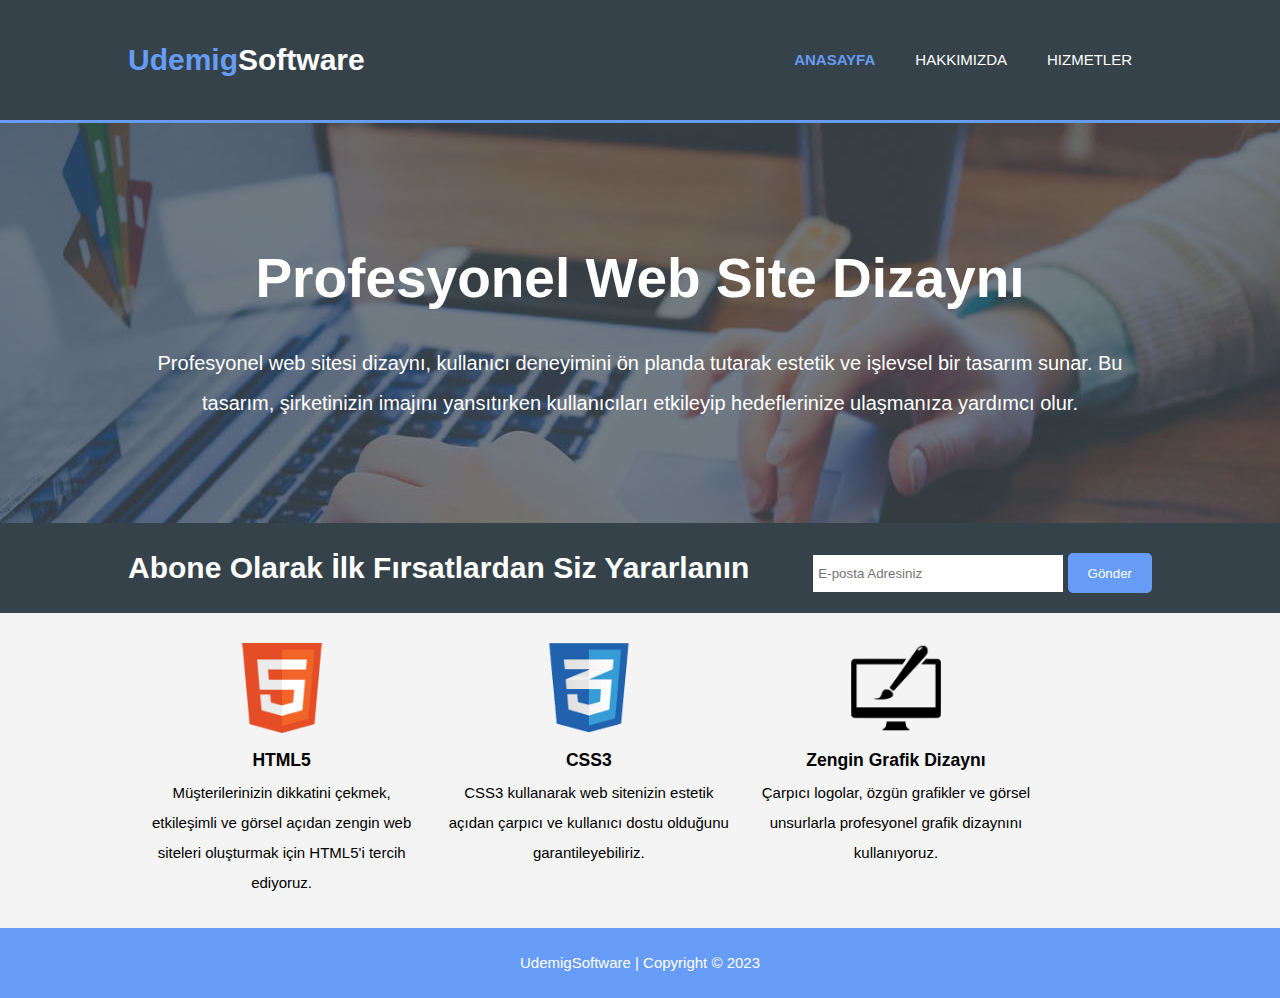
<file: index.html>
<!DOCTYPE html>
<html lang="en">
<head>
    <meta charset="UTF-8">
    <meta name="viewport" content="width=device-width, initial-scale=1.0">
    <title>Udemig Software</title>
    <!-- Style CSS Folder -->
    <link rel="stylesheet" href="style.css">
    <link rel="shortcut icon" href="udemigsoftwareimg/udemig.png" type="image/x-icon">
</head>
<body>
    <!-- Header Start -->
    <header>
        <div class="container">
            <div id="branding">
                <h1><span class="highlight">Udemig</span>Software</h1>
            </div>
            <nav>
                <ul>
                    <li><a  class="current" href="index.html">Anasayfa</a></li>
                    <li><a href="aboutUs.html">Hakkımızda</a></li>
                    <li><a href="services.html">Hizmetler</a></li>
                </ul>
            </nav>
        </div>
    </header>
    <!-- Header End -->

    <!-- Showcase Start -->
    <section id="showcase">
        <div class="container">
            <h1>Profesyonel Web Site Dizaynı</h1>
            <p>
                Profesyonel web sitesi dizaynı, kullanıcı deneyimini ön 
                planda tutarak estetik ve işlevsel bir tasarım sunar. Bu 
                tasarım, şirketinizin imajını yansıtırken kullanıcıları 
                etkileyip hedeflerinize ulaşmanıza yardımcı olur.
            </p>
        </div>
    </section>
    <!-- Showcase End -->

    <!-- Newsletter Start -->
    <section id="newsletter">
        <div class="container">
            <h1>Abone Olarak İlk Fırsatlardan Siz Yararlanın</h1>
            <form action="#">
                <input type="email" placeholder="E-posta Adresiniz" required>
                <button type="submit" class="first_button">Gönder</button>
            </form>
        </div>
    </section>
    <!-- Newsletter End -->

    <!-- Boxes Start -->
    <section id="boxes">
        <div class="container">
            <div class="box">
                <img src="udemigsoftwareimg/html.png" alt="">
                <h3>HTML5</h3>
                <p>
                    Müşterilerinizin dikkatini çekmek, etkileşimli ve 
                    görsel açıdan zengin web siteleri oluşturmak için 
                    HTML5'i tercih ediyoruz.
                </p>
            </div>
            <div class="box">
                <img src="udemigsoftwareimg/css.png" alt="">
                <h3>CSS3</h3>
                <p>
                    CSS3 kullanarak web sitenizin estetik açıdan çarpıcı 
                    ve kullanıcı dostu olduğunu garantileyebiliriz.
                </p>
            </div>
            <div class="box">
                <img src="udemigsoftwareimg/brush.png" alt="">
                <h3>Zengin Grafik Dizaynı</h3>
                <p>
                    Çarpıcı logolar, özgün grafikler ve görsel 
                    unsurlarla profesyonel grafik dizaynını kullanıyoruz.
                </p>
            </div>
        </div>
    </section>
    <!-- Boxes End -->

    <!-- Footer Start -->
    <footer>
        <p>
            UdemigSoftware | Copyright © 2023
        </p>
    </footer>
    <!-- Footer End -->
</body>
</html>
</file>
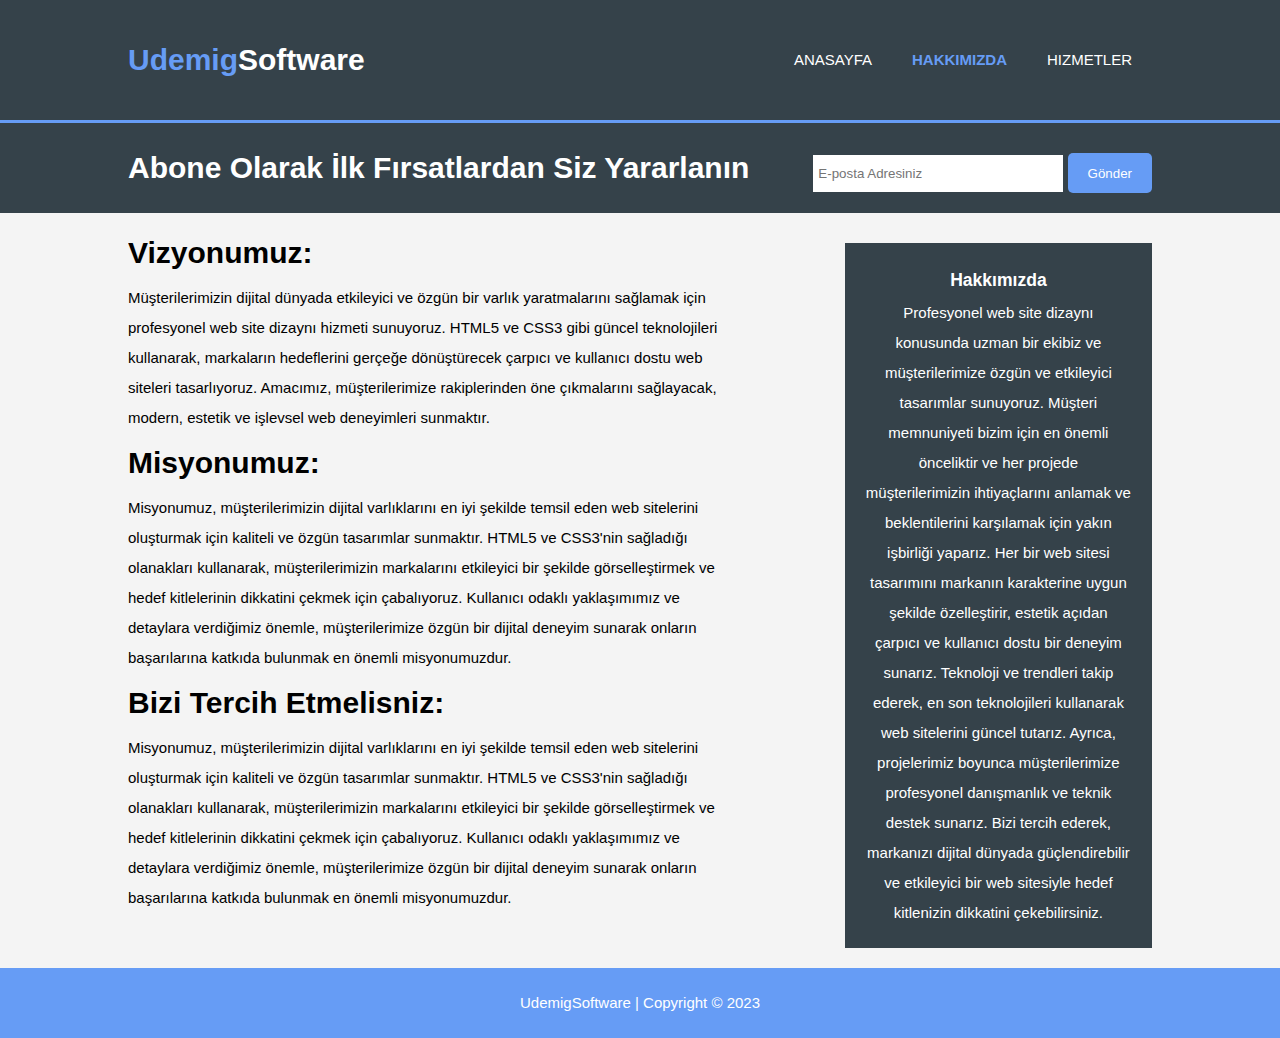
<file: aboutUs.html>
<!DOCTYPE html>
<html lang="en">
<head>
    <meta charset="UTF-8">
    <meta name="viewport" content="width=device-width, initial-scale=1.0">
    <title>Udemig Software</title>
    <!-- Style CSS Folder -->
    <link rel="stylesheet" href="style.css">
    <link rel="shortcut icon" href="udemigsoftwareimg/udemig.png" type="image/x-icon">
</head>
<body>
    <!-- Header Start -->
    <header>
        <div class="container">
            <div id="branding">
                <h1><span class="highlight">Udemig</span>Software</h1>
            </div>
            <nav>
                <ul>
                    <li><a href="index.html">Anasayfa</a></li>
                    <li><a class="current" href="aboutUs.html">Hakkımızda</a></li>
                    <li><a href="services.html">Hizmetler</a></li>
                </ul>
            </nav>
        </div>
    </header>
    <!-- Header End -->

    <!-- Newsletter Start -->
    <section id="newsletter">
        <div class="container">
            <h1>Abone Olarak İlk Fırsatlardan Siz Yararlanın</h1>
            <form action="#">
                <input type="email" placeholder="E-posta Adresiniz" required>
                <button type="submit" class="first_button">Gönder</button>
            </form>
        </div>
    </section>
    <!-- Newsletter End -->

    <!-- Main Start -->
    <section id="main">
        <div class="container">
            <article id="main_col">
                <h1>Vizyonumuz:</h1>
                <p>
                    Müşterilerimizin dijital dünyada etkileyici ve özgün 
                    bir varlık yaratmalarını sağlamak için profesyonel 
                    web site dizaynı hizmeti sunuyoruz. HTML5 ve CSS3 
                    gibi güncel teknolojileri kullanarak, markaların 
                    hedeflerini gerçeğe dönüştürecek çarpıcı ve kullanıcı 
                    dostu web siteleri tasarlıyoruz. Amacımız, 
                    müşterilerimize rakiplerinden öne çıkmalarını 
                    sağlayacak, modern, estetik ve işlevsel web 
                    deneyimleri sunmaktır.
                </p>
                <h1>Misyonumuz:</h1>
                <p>
                    Misyonumuz, müşterilerimizin dijital varlıklarını en 
                    iyi şekilde temsil eden web sitelerini oluşturmak 
                    için kaliteli ve özgün tasarımlar sunmaktır. HTML5 
                    ve CSS3'nin sağladığı olanakları kullanarak, 
                    müşterilerimizin markalarını etkileyici bir şekilde 
                    görselleştirmek ve hedef kitlelerinin dikkatini 
                    çekmek için çabalıyoruz. Kullanıcı odaklı yaklaşımımız 
                    ve detaylara verdiğimiz önemle, müşterilerimize özgün 
                    bir dijital deneyim sunarak onların başarılarına 
                    katkıda bulunmak en önemli misyonumuzdur.
                </p>
                <h1>Bizi Tercih Etmelisniz:</h1>
                <p>
                    Misyonumuz, müşterilerimizin dijital varlıklarını en 
                    iyi şekilde temsil eden web sitelerini oluşturmak 
                    için kaliteli ve özgün tasarımlar sunmaktır. HTML5 
                    ve CSS3'nin sağladığı olanakları kullanarak, 
                    müşterilerimizin markalarını etkileyici bir şekilde 
                    görselleştirmek ve hedef kitlelerinin dikkatini 
                    çekmek için çabalıyoruz. Kullanıcı odaklı yaklaşımımız 
                    ve detaylara verdiğimiz önemle, müşterilerimize özgün 
                    bir dijital deneyim sunarak onların başarılarına 
                    katkıda bulunmak en önemli misyonumuzdur.
                </p>
            </article>
            <aside id="sidebar">
                <div class="dark">
                    <h3>Hakkımızda</h3>
                    <p>
                        Profesyonel web site dizaynı konusunda uzman bir 
                        ekibiz ve müşterilerimize özgün ve etkileyici 
                        tasarımlar sunuyoruz. Müşteri memnuniyeti bizim 
                        için en önemli önceliktir ve her projede 
                        müşterilerimizin ihtiyaçlarını anlamak ve 
                        beklentilerini karşılamak için yakın işbirliği 
                        yaparız. Her bir web sitesi tasarımını markanın 
                        karakterine uygun şekilde özelleştirir, estetik 
                        açıdan çarpıcı ve kullanıcı dostu bir deneyim 
                        sunarız. Teknoloji ve trendleri takip ederek, 
                        en son teknolojileri kullanarak web sitelerini 
                        güncel tutarız. Ayrıca, projelerimiz boyunca 
                        müşterilerimize profesyonel danışmanlık ve 
                        teknik destek sunarız. Bizi tercih ederek, 
                        markanızı dijital dünyada güçlendirebilir ve 
                        etkileyici bir web sitesiyle hedef kitlenizin 
                        dikkatini çekebilirsiniz.
                    </p>
                </div>
            </aside>
        </div>
    </section>
    <!-- Main End -->

    <!-- Footer Start -->
    <footer>
        <p>
            UdemigSoftware | Copyright © 2023
        </p>
    </footer>
    <!-- Footer End -->
</body>
</html>
</file>
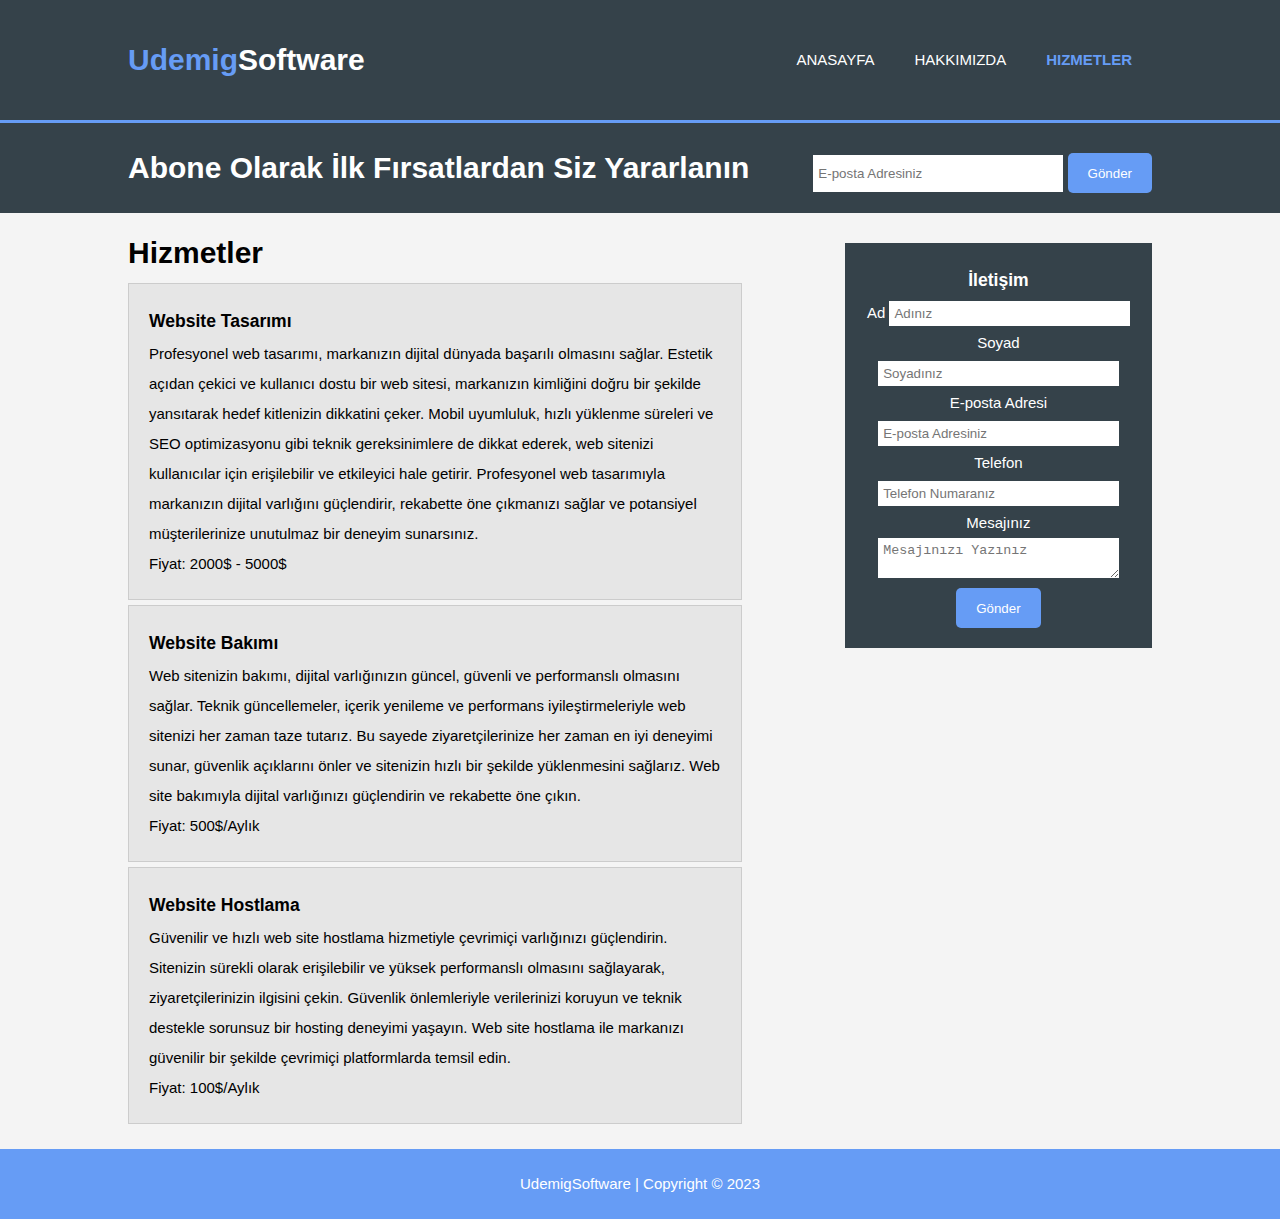
<file: services.html>
<!DOCTYPE html>
<html lang="en">
<head>
    <meta charset="UTF-8">
    <meta name="viewport" content="width=device-width, initial-scale=1.0">
    <title>Udemig Software</title>
    <!-- Style CSS Folder -->
    <link rel="stylesheet" href="style.css">
    <link rel="shortcut icon" href="udemigsoftwareimg/udemig.png" type="image/x-icon">
</head>
<body>
    <!-- Header Start -->
    <header>
        <div class="container">
            <div id="branding">
                <h1><span class="highlight">Udemig</span>Software</h1>
            </div>
            <nav>
                <ul>
                    <li><a href="index.html">Anasayfa</a></li>
                    <li><a href="aboutUs.html">Hakkımızda</a></li>
                    <li><a class="current" href="services.html">Hizmetler</a></li>
                </ul>
            </nav>
        </div>
    </header>
    <!-- Header End -->

    <!-- Newsletter Start -->
    <section id="newsletter">
        <div class="container">
            <h1>Abone Olarak İlk Fırsatlardan Siz Yararlanın</h1>
            <form action="#">
                <input type="email" placeholder="E-posta Adresiniz" required>
                <button type="submit" class="first_button">Gönder</button>
            </form>
        </div>
    </section>
    <!-- Newsletter End -->

    <!-- Main Start -->
    <section id="main">
        <div class="container">
            <article id="main_col">
                <h1>Hizmetler</h1>
                <ul id="services">
                    <li>
                        <h3>Website Tasarımı</h3>
                        <p>
                            Profesyonel web tasarımı, markanızın 
                            dijital dünyada başarılı olmasını sağlar. 
                            Estetik açıdan çekici ve kullanıcı dostu bir 
                            web sitesi, markanızın kimliğini doğru bir 
                            şekilde yansıtarak hedef kitlenizin dikkatini 
                            çeker. Mobil uyumluluk, hızlı yüklenme 
                            süreleri ve SEO optimizasyonu gibi teknik 
                            gereksinimlere de dikkat ederek, web sitenizi 
                            kullanıcılar için erişilebilir ve etkileyici 
                            hale getirir. Profesyonel web tasarımıyla 
                            markanızın dijital varlığını güçlendirir, 
                            rekabette öne çıkmanızı sağlar ve potansiyel 
                            müşterilerinize unutulmaz bir deneyim 
                            sunarsınız.
                        </p>
                        <p>
                            Fiyat: 2000$ - 5000$
                        </p>
                    </li>
                    <li>
                        <h3>Website Bakımı</h3>
                        <p>
                            Web sitenizin bakımı, dijital varlığınızın 
                            güncel, güvenli ve performanslı olmasını 
                            sağlar. Teknik güncellemeler, içerik yenileme 
                            ve performans iyileştirmeleriyle web sitenizi 
                            her zaman taze tutarız. Bu sayede 
                            ziyaretçilerinize her zaman en iyi 
                            deneyimi sunar, güvenlik açıklarını önler 
                            ve sitenizin hızlı bir şekilde yüklenmesini 
                            sağlarız. Web site bakımıyla dijital 
                            varlığınızı güçlendirin ve rekabette öne 
                            çıkın.
                        </p>
                        <p>
                            Fiyat: 500$/Aylık
                        </p>
                    </li>
                    <li>
                        <h3>Website Hostlama</h3>
                        <p>
                            Güvenilir ve hızlı web site hostlama 
                            hizmetiyle çevrimiçi varlığınızı güçlendirin. 
                            Sitenizin sürekli olarak erişilebilir ve 
                            yüksek performanslı olmasını sağlayarak, 
                            ziyaretçilerinizin ilgisini çekin. Güvenlik 
                            önlemleriyle verilerinizi koruyun ve teknik 
                            destekle sorunsuz bir hosting deneyimi 
                            yaşayın. Web site hostlama ile markanızı 
                            güvenilir bir şekilde çevrimiçi platformlarda 
                            temsil edin.
                        </p>
                        <p>
                            Fiyat: 100$/Aylık
                        </p>
                    </li>
                </ul>
            </article>
            <aside id="sidebar">
                <div class="dark">
                    <h3>İletişim</h3>
                    <form action="#" class="quote">
                        <div class="form_item">
                            <label for="">Ad</label>
                            <input type="text" placeholder="Adınız" required>
                        </div>
                        <div class="form_item">
                            <label for="">Soyad</label>
                            <input type="text" placeholder="Soyadınız" required>
                        </div>
                        <div class="form_item">
                            <label for="">E-posta Adresi</label>
                            <input type="email" placeholder="E-posta Adresiniz" required>
                        </div>
                        <div class="form_item">
                            <label for="">Telefon</label>
                            <input type="number" placeholder="Telefon Numaranız" required>
                        </div>
                        <div class="form_item">
                            <label for="">Mesajınız</label>
                            <textarea placeholder="Mesajınızı Yazınız" required></textarea>
                        </div>
                        <button type="submit" class="first_button">Gönder</button>
                    </form>
                </div>
            </aside>
        </div>
    </section>
    <!-- Main End -->

    <!-- Footer Start -->
    <footer>
        <p>
            UdemigSoftware | Copyright © 2023
        </p>
    </footer>
    <!-- Footer End -->
</body>
</html>
</file>
<file: style.css>
/*! Base CSS Start */

:root {
    --maincolor : #669CF5;
    --background : #35424A;
}

* {
    margin: 0;
    padding: 0;
    box-sizing: border-box;
    text-decoration: none;
    list-style: none;
    border: none;
    outline: none;
}

body {
    font-size: 15px;
    font-family: Arial, Helvetica, sans-serif;
    line-height: 2;
    background-color: #f4f4f4;
}

.container {
    width: 80%;
    margin: 0 auto;
    overflow: hidden;
}

/*! Base CSS End */

/* Header Start */

header {
    background-color: var(--background);
    color: #fff;
    min-height: 70px;
    padding-top: 30px;
    border-bottom: 3px solid var(--maincolor);
}

header nav {
    float: right;
    margin-top: 15px;
}

header nav li {
    float: left;
    display: inline;
    padding: 0 20px;
}

header nav a {
    color: #fff;
    text-transform: uppercase;
}

header #branding {
    float: left;
    margin-bottom: 30px;
}

header .current, .highlight {
    color: var(--maincolor);
    font-weight: bold;   
}

/* Header End */

/* Showcase Start */

#showcase {
    background: url(udemigsoftwareimg/showcase.jpg) no-repeat -400px;
    min-height: 400px;
    color: #fff;
    text-align: center;
}

#showcase h1 {
    font-size: 55px;
    margin: 100px 0 10px 0;
}

#showcase p {
    font-size: 20px;
}

/* Showcase End */

/* Newsletter Start */

#newsletter {
    background-color: var(--background);
    padding: 15px 0;
    color: #fff;
}

#newsletter h1 {
    float: left;
}

#newsletter form {
    float: right;
    margin-top: 15px;
}

#newsletter input {
    width: 250px;
    height: 37px;
    padding: 5px;
}

.first_button {
    height: 40px;
    background-color: var(--maincolor);
    padding: 0 20px;
    color: #fff;
    border-radius: 5px;
    cursor: pointer;
}

/* Newsletter End */

/* Boxes Start */

#boxes {
    margin-top: 20px;
}

#boxes .box {
    float: left;
    width: 30%;
    padding: 10px;
    text-align: center;
}

#boxes .box img {
    width: 90px;
}

/* Boxes End */

/* Main Start */

.dark {
    background-color: var(--background);
    padding: 20px;
    margin-top: 20px;
    color: #fff;
    text-align: center;
}

aside#sidebar {
    float: right;
    width: 30%;
    margin-top: 10px;
}

article#main_col {
    float: left;
    width: 60%;
    margin-top: 10px;
}

aside#sidebar .quote input , aside#sidebar .quote textarea {
    width: 90%;
    padding: 5px;
} 

ul#services li {
    background-color: #E6E6E6;
    border: #ccc solid 1px;
    list-style: none;
    padding: 20px;
    margin-bottom: 5px;
}

@media(max-width: 768px) {
    header #branding,
    header nav,
    header nav li,
    #newsletter h1,
    #newsletter form,
    #boxes .box,
    article#main-col,
    aside#sidebar {
        text-align: center;
        width: 100%;
        float: none;
    }

}

/* Main End */

/* Footer Start */

footer {
    background-color: var(--maincolor);
    padding: 20px;
    margin-top: 20px;
    color: #fff;
    text-align: center;
}

/* Footer End */
</file>
